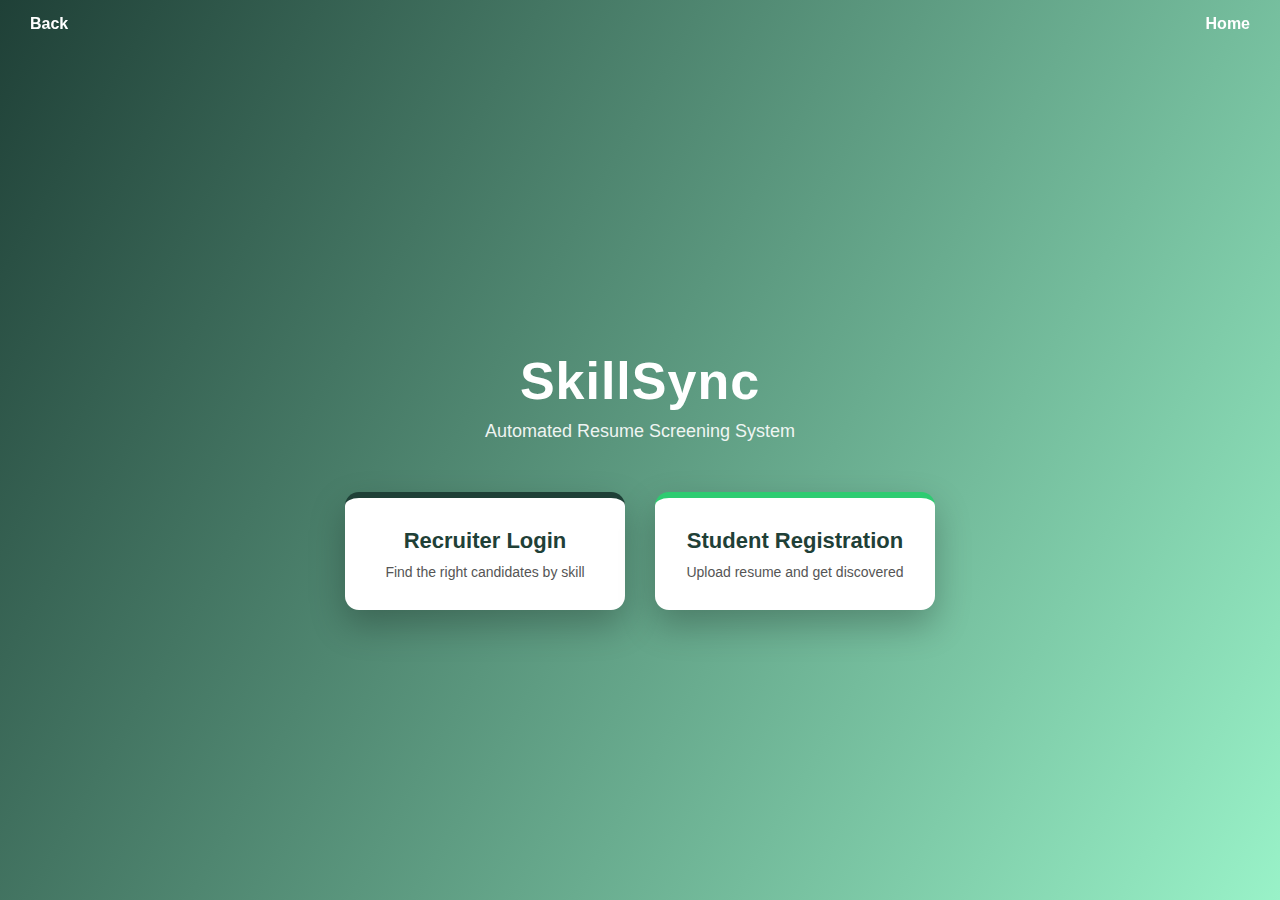
<file: templates/index.html>
<!DOCTYPE html>
<html>
<head>
    <title>SkillSync</title>
    <link rel="stylesheet" href="/static/style.css">
</head>
<body>

<nav>
    <div class="nav-left">
        <a href="/">Back</a>
    </div>
    <div class="nav-right">
        <a href="/">Home</a>
    </div>
</nav>

<div class="hero">
    <h1>SkillSync</h1>
    <p class="tagline">Automated Resume Screening System</p>

    <div class="action-boxes">
        <a href="/recruiter" class="action-card recruiter">
            <h3>Recruiter Login</h3>
            <p>Find the right candidates by skill</p>
        </a>

        <a href="/student" class="action-card student">
            <h3>Student Registration</h3>
            <p>Upload resume and get discovered</p>
        </a>
    </div>
</div>

</body>
</html>
</file>
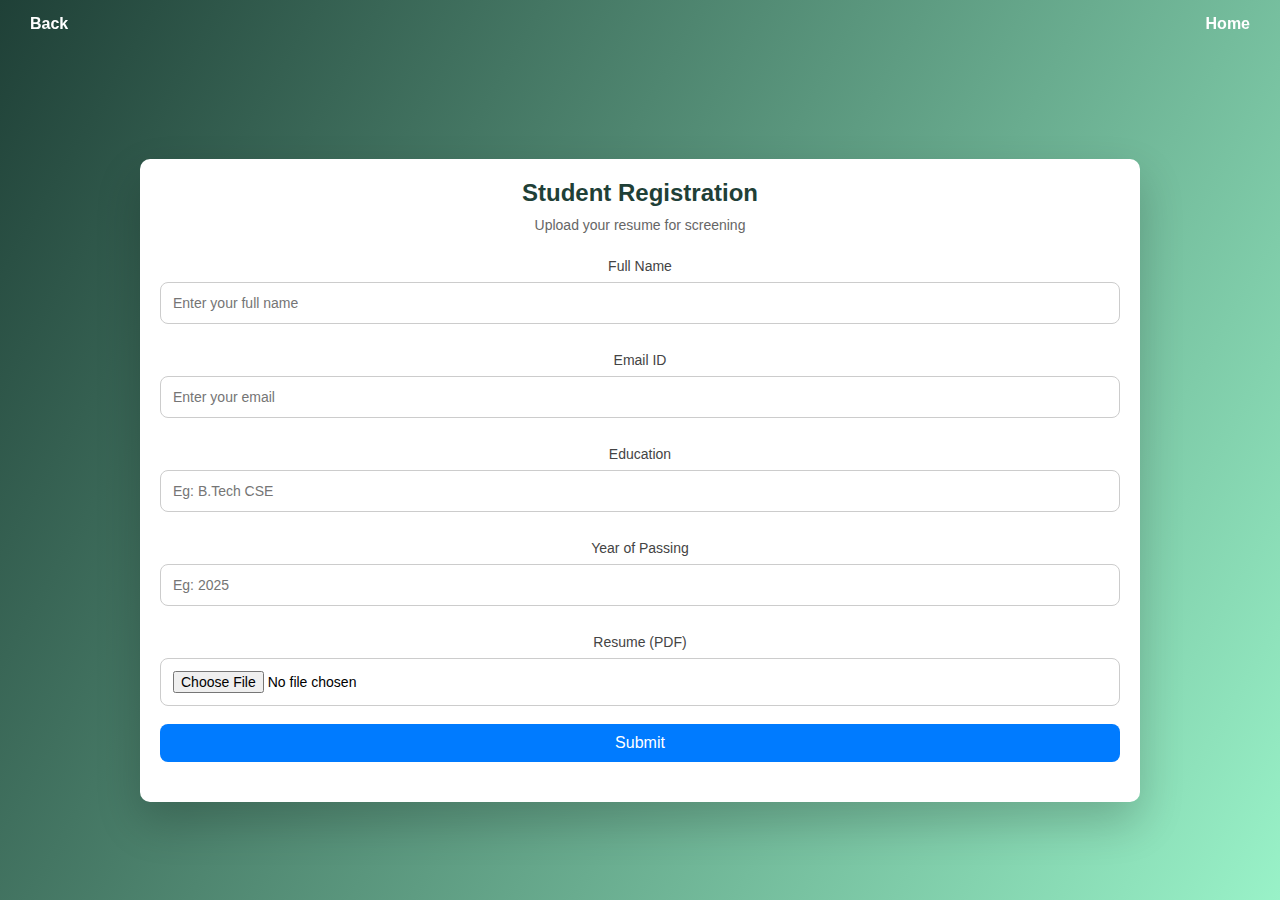
<file: templates/student_register.html>
<!DOCTYPE html>
<html>
<head>
    <title>Student Registration</title>
    <link rel="stylesheet" href="/static/style.css">
</head>
<body>

<nav>
    <div class="nav-left">
        <a href="/">Back</a>
    </div>
    <div class="nav-right">
        <a href="/">Home</a>
    </div>
</nav>

<div class="card">
    <h2>Student Registration</h2>
    <p>Upload your resume for screening</p>

    <form method="post" enctype="multipart/form-data">

        <label>Full Name</label>
        <input type="text" name="name" placeholder="Enter your full name" required>

        <label>Email ID</label>
        <input type="email" name="email" placeholder="Enter your email" required>

        <label>Education</label>
        <input type="text" name="education" placeholder="Eg: B.Tech CSE" required>

        <label>Year of Passing</label>
        <input type="text" name="year" placeholder="Eg: 2025" required>

        <label>Resume (PDF)</label>
        <input type="file" name="resume" accept=".pdf" required>

        <button type="submit">Submit</button>
    </form>
</div>

</body>
</html>
</file>
<file: static/style.css>
/* ========== GLOBAL RESET ========== */
* {
    margin: 0;
    padding: 0;
    box-sizing: border-box;
    font-family: "Segoe UI", Tahoma, Geneva, Verdana, sans-serif;
}

/* ========== NAVIGATION ========== */
nav {
    position: fixed;
    top: 0;
    left: 0;
    right: 0;
    background: transparent; /* Removed blue box */
    color: #c0c0c0; /* Silver text color */
    padding: 15px 20px; /* Increased padding for more prominence */
    display: flex;
    justify-content: space-between;
    align-items: center;
    z-index: 1000;
}

.nav-left a,
.nav-right a {
    color: #ffffff; /* Bright white text color */
    text-decoration: none;
    margin: 0 10px;
    font-weight: 600; /* Increased font weight */
    font-size: 16px; /* Slightly larger font */
}

.nav-left a:hover,
.nav-right a:hover {
    text-decoration: underline;
    color: #f0f0f0; /* Slightly off-white hover color for feedback */
}

/* ========== BACKGROUND ========== */
body {
    min-height: 100vh;
    background: linear-gradient(120deg, #1f4037, #99f2c8);
    display: flex;
    justify-content: center;
    align-items: center;
    padding-top: 60px; /* Adjust for fixed nav */
}

/* ========== MAIN CARD ========== */
.card {
    background: #ffffff;
    width: 50%;
    max-width: 1000px;
    margin: 40px auto;
    padding: 30px 40px;
    border-radius: 15px;
    box-shadow: 0 20px 45px rgba(0, 0, 0, 0.2);
}

/* Dashboard needs wider card */
.card.dashboard {
    width: 700px;
}

/* ========== HEADINGS ========== */
.card h1,
.card h2 {
    text-align: center;
    color: #1f4037;
    margin-bottom: 10px;
}

.card p {
    text-align: center;
    color: #666;
    font-size: 14px;
    margin-bottom: 25px;
}

/* ========== FORM ELEMENTS ========== */
label {
    font-size: 14px;
    color: #444;
}

input[type="text"],
input[type="password"],
input[type="email"],
input[type="file"] {
    width: 100%;
    padding: 12px;
    margin: 8px 0 18px;
    border-radius: 8px;
    border: 1px solid #ccc;
    font-size: 14px;
}

/* Login form left alignment */
.login-form {
    text-align: left;
}

.login-form label {
    display: block;
    text-align: left;
}

input:focus {
    outline: none;
    border-color: #1f4037;
}

/* ========== BUTTONS ========== */
button {
    width: 100%;
    padding: 12px;
    background: #1f4037;
    color: white;
    font-size: 16px;
    border: none;
    border-radius: 8px;
    cursor: pointer;
    transition: background 0.3s;
}

button:hover {
    background: #16312b;
}

/* ========== LINKS ========== */
.link {
    margin-top: 18px;
    text-align: center;
}

.link a {
    color: #1f4037;
    text-decoration: none;
    font-size: 14px;
    font-weight: 500;
}

.link a:hover {
    text-decoration: underline;
}

/* ========== DASHBOARD LIST ========== */
.results {
    margin-top: 25px;
}

.results h3 {
    margin-bottom: 10px;
    color: #1f4037;
}

.results ul {
    list-style: none;
}

.results li {
    background: #f2f7f5;
    padding: 14px;
    border-radius: 8px;
    margin-bottom: 10px;
    display: flex;
    justify-content: space-between;
    align-items: center;
}

.results a {
    color: #1f4037;
    font-weight: 500;
    text-decoration: none;
}

.results a:hover {
    text-decoration: underline;
}

/* ========== RESPONSIVE ========== */
@media (max-width: 768px) {
    .card,
    .card.dashboard {
        width: 90%;
    }
}
/* ========== LANDING PAGE (SkillSync) ========== */

.hero {
    text-align: center;
    color: #ffffff;
    max-width: 900px;
    padding: 40px;
}

.hero h1 {
    font-size: 52px;
    font-weight: 700;
    margin-bottom: 10px;
    letter-spacing: 1px;
}

.tagline {
    font-size: 18px;
    opacity: 0.9;
    margin-bottom: 50px;
}

/* Action cards */
.action-boxes {
    display: flex;
    justify-content: center;
    gap: 30px;
    flex-wrap: wrap;
}

.action-card {
    width: 280px;
    padding: 30px 25px;
    border-radius: 14px;
    text-decoration: none;
    color: #1f4037;
    background: #ffffff;
    box-shadow: 0 15px 35px rgba(0, 0, 0, 0.25);
    transition: transform 0.3s, box-shadow 0.3s;
}

.action-card h3 {
    font-size: 22px;
    margin-bottom: 10px;
}

.action-card p {
    font-size: 14px;
    color: #555;
}

/* Hover effect */
.action-card:hover {
    transform: translateY(-8px);
    box-shadow: 0 25px 45px rgba(0, 0, 0, 0.35);
}

/* Accent borders */
.action-card.recruiter {
    border-top: 6px solid #1f4037;
}

.action-card.student {
    border-top: 6px solid #2ecc71;
}

/* Responsive */
@media (max-width: 600px) {
    .hero h1 {
        font-size: 40px;
    }
}
/* ====== Row for Email and Phone ====== */
/* ====== Row for Email and Phone ====== */
.row {
    display: flex;
    gap: 15px;
    align-items: flex-start;
}

.col {
    flex: 1;
    min-width: 0;          /* IMPORTANT for equal sizing */
}

.row input[type="text"] {
    width: 100%;           /* Force full width */
}
/* ---------- Candidate Row ---------- */

.candidate-row{
    display:flex;
    justify-content:space-between;
    align-items:center;
    background:#f5f5f5;
    padding:12px 15px;
    margin:10px 0;
    border-radius:8px;
}

/* name */
.cand-name{
    font-weight:600;
}

/* actions */
.cand-actions{
    display:flex;
    gap:15px;
    align-items:center;
}

/* Move button */
.move-btn{
    background:#1f4037;
    color:white;
    padding:6px 12px;
    border-radius:6px;
    text-decoration:none;
}

/* shortlisted text */
.shortlisted{
    color:green;
    font-weight:bold;
}

/* shortlist link */
.go-shortlist{
    display:inline-block;
    margin-top:15px;
    text-decoration:none;
    color:#1f4037;
    font-weight:600;
}

/* mail button */
.mail-btn{
    width:100%;
    margin-top:20px;
    padding:12px;
    background:#1f4037;
    color:white;
    border:none;
    border-radius:8px;
    font-size:16px;
}
.candidate-row:hover{
    transform:scale(1.01);
    transition:0.2s;
}
/* Candidate card */
.candidate-card {
    display: flex;
    justify-content: space-between;
    align-items: center;
    background: #eeeeee;
    padding: 22px 28px;
    border-radius: 14px;
    margin-bottom: 22px;
    gap: 20px;              /* add space between left & right */
}
/* Left side */
.candidate-left {
    display: flex;
    flex-direction: column;
    gap: 8px;
    flex: 1;              /* THIS IS KEY */
}

.cand-name {
    font-size: 18px;
    font-weight: 600;
    word-break: break-word;
}

/* Resume link */
.resume-link {
    background: #214d3c;
    color: white;
    padding: 14px 26px;
    border-radius: 12px;
    text-decoration: none;
    font-size: 16px;
    white-space: nowrap;
    flex-shrink: 0;
}

/* Undo button */
.undo-btn {
    background: green;
    color: white;
    padding: 14px 26px;
    border-radius: 12px;
    text-decoration: none;
    font-size: 16px;
    white-space: nowrap;
    flex-shrink: 0;
}

/* Right side */
.candidate-right {
    display: flex;
    gap: 20px;
    align-items: center;
}

/* Right side button */
.move-btn {
    background: #214d3c;
    color: white;
    padding: 14px 26px;
    border-radius: 12px;
    text-decoration: none;
    font-size: 16px;
    white-space: nowrap;   /* prevent text break */
    flex-shrink: 0;        /* IMPORTANT */
}
.search-form button {
    margin-bottom: 25px;
}
.move-btn:hover {
    opacity: 0.9;
}

/* Shortlisted text */
.shortlisted {
    color: green;
    font-weight: bold;
}

/* Go shortlist link */
.go-shortlist {
    display: block;
    text-align: center;
    margin-top: 20px;
    font-size: 18px;
    color: #214d3c;
}
/* Make all inputs same size */
input, select, textarea {
    width: 100%;
    padding: 14px;
    margin-top: 6px;
    margin-bottom: 18px;
    border-radius: 10px;
    border: 1px solid #ccc;
    font-size: 16px;
    box-sizing: border-box;
}
label {
    font-weight: 500;
    display: block;
    margin-top: 10px;
}
.count-text {
    font-weight: 600;
    margin-bottom: 12px;
    color: #1f4037;
}

.message {
    color: #b00020;
    margin-bottom: 12px;
}

.candidate-row {
    display: flex;
    justify-content: space-between;
    align-items: center;
    background: #f2f2f2;
    padding: 16px;
    border-radius: 12px;
    margin-bottom: 16px;
}

.cand-left a {
    display: inline-block;
    margin-top: 6px;
}

.cand-right .move-btn {
    background: #1f4037;
    color: white;
    padding: 10px 18px;
    border-radius: 10px;
    text-decoration: none;
}
.match-count {
    margin: 20px 0 10px;
    font-size: 16px;
    font-weight: 600;
    color: #1f4037;
}

.match-count span {
    background: #1f4037;
    color: white;
    padding: 4px 10px;
    border-radius: 20px;
    margin-left: 6px;
    font-size: 14px;
}
.container {
    width: 80%;
    margin: auto;
    background: #fff;
    padding: 20px;
    margin-top: 40px;
    border-radius: 8px;
}
.card {
    width: 80%;
    margin: 40px auto;
    background: white;
    padding: 20px;
    border-radius: 10px;
}

h2 {
    text-align: center;
}

form {
    text-align: center;
    margin-bottom: 20px;
}

input {
    padding: 10px;
    width: 300px;
}

button {
    padding: 10px 15px;
    background: #007bff;
    color: white;
    border: none;
}

table {
    width: 100%;
    border-collapse: collapse;
}

th, td {
    padding: 10px;
    border-bottom: 1px solid #ccc;
    text-align: center;
}

.btn {
    background: green;
    color: white;
    padding: 6px 10px;
    text-decoration: none;
    border-radius: 5px;
}

.shortlisted {
    color: green;
    font-weight: bold;
}

.message {
    color: red;
    text-align: center;
}

.count {
    font-weight: bold;
    text-align: center;
}
.mail-btn {
    background-color: #0a66c2;
    color: white;
    padding: 12px 18px;
    border: none;
    border-radius: 6px;
    font-size: 15px;
    cursor: pointer;
}

.mail-btn:hover {
    background-color: #004182;
}
</file>
